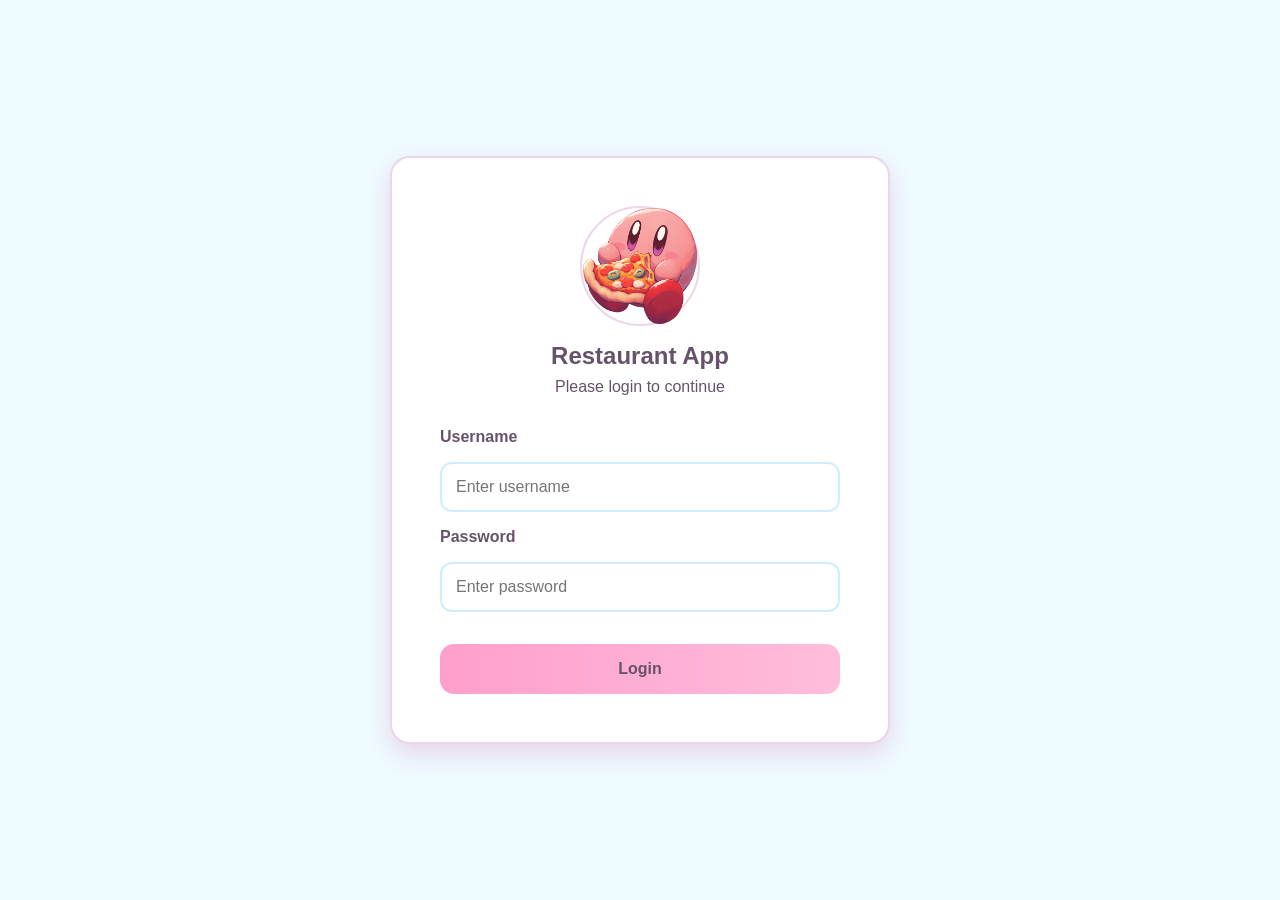
<file: index.html>
<!DOCTYPE html>
<html lang="en">

<head>
    <meta charset="UTF-8">
    <meta name="viewport" content="width=device-width, initial-scale=1.0">
    <title>Restaurant Login</title>
    <link rel="stylesheet" href="./css/styles.css">
</head>

<body class = "login-page">

    <main class="login-container">

        <section class="login-card">

            <div class="login-logo">
                <img src="./img/kirby.png" alt="Kirby">
            </div>

            <h1>Restaurant App</h1>

            <p>Please login to continue</p>

            <form id="login-form">

                <label for="username">
                    Username
                </label>

                <input id="username" type="text" placeholder="Enter username">

                <label for="password">
                    Password
                </label>

                <input id="password" type="password" placeholder="Enter password">

                <button id="btn-login" type="submit">
                    Login
                </button>

            </form>

        </section>

    </main>

    <script src="./js/index.js"></script>

</body>

</html>
</file>
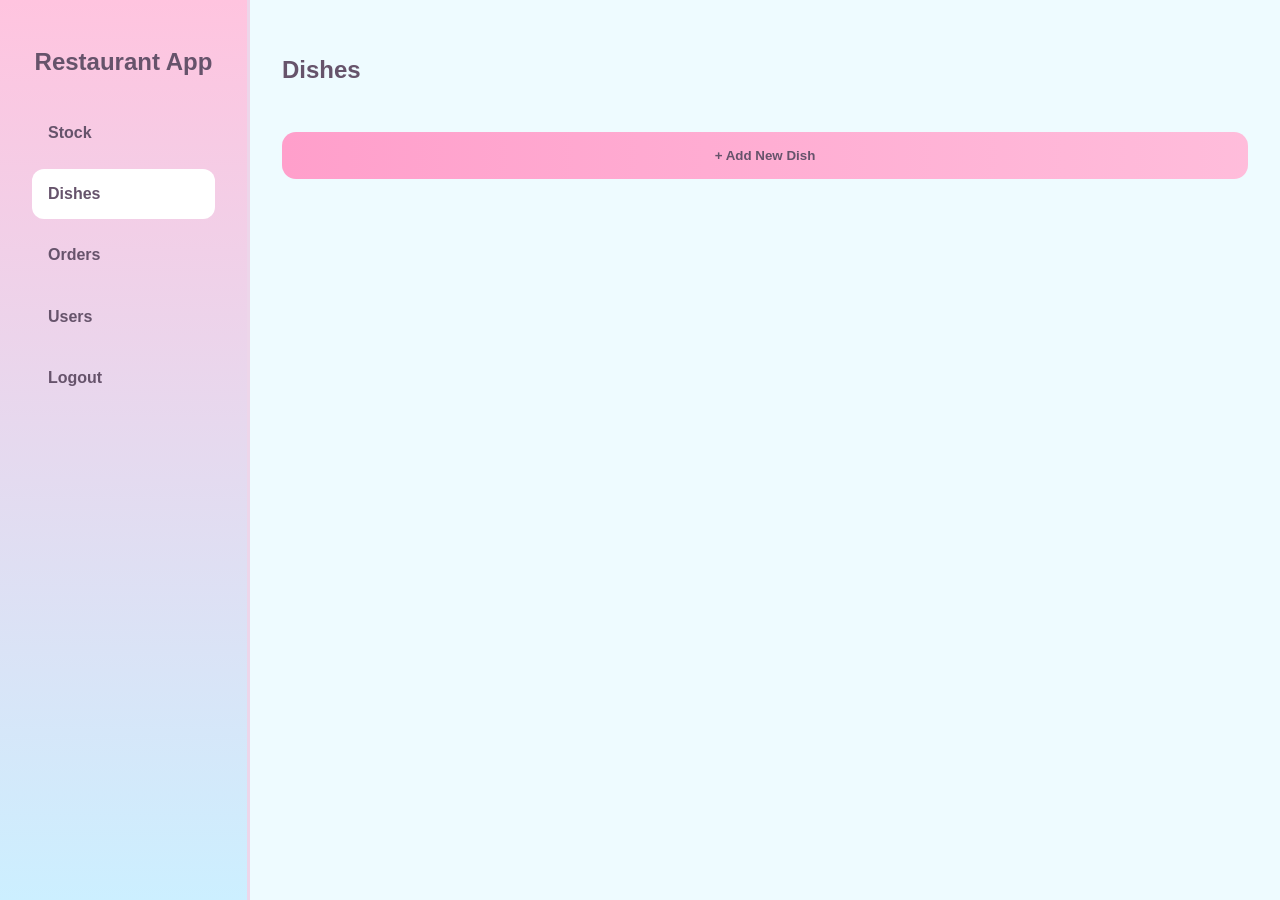
<file: dishes.html>
<!DOCTYPE html>
<html lang="en">

<head>

    <meta charset="UTF-8">
    <meta name="viewport" content="width=device-width, initial-scale=1.0">
    <title>Restaurant Dishes</title>

    <link rel="stylesheet" href="./css/styles.css">

</head>

<body>

    <header class="header-mobile">

        <h1>Restaurant App</h1>

    </header>

    <nav class="sidebar">

        <h2>Restaurant App</h2>

        <ul>

            <li>

                <a href="stock.html">

                    Stock

                </a>

            </li>

            <li class="active">

                <a href="dishes.html">

                    Dishes

                </a>

            </li>

            <li>

                <a href="orders.html">

                    Orders

                </a>

            </li>

            
             <li>

                <a href="users.html">

                    Users

                </a>
        

            </li>

            <li>

                <a id="btn-logout" href="#">

                    Logout

                </a>

            </li>

        </ul>

    </nav>

    <main class="container">

        <section class="dishes-section">

            <div class="section-header">

                <h2>Dishes</h2>

            </div>

            <div
                id="dishes-container"
                class="ingredients-grid">

            </div>

            <button
                id="btn-add-dish"
                class="add-btn">

                + Add New Dish

            </button>

        </section>

    </main>

    <nav class="bottom-nav">

        <a href="stock.html">

            📦

            <span>Stock</span>

        </a>

        <a href="dishes.html">

            🍔

            <span>Dishes</span>

        </a>

        <a href="orders.html">

            📋

            <span>Orders</span>

        </a>

         <a href="users.html">

            👤

            <span>Users</span>

        </a>

        <a id="btn-logout-mobile" href="#">

            🚪

            <span>Logout</span>

        </a>

    </nav>

    <!-- Modal -->

    <div
        id="dish-modal"
        class="modal">

        <div class="modal-content">

            <h2>Add Dish</h2>

            <input
                id="dish-code"
                type="text"
                placeholder="Code">

            <input
                id="dish-name"
                type="text"
                placeholder="Name">

            <input
                id="dish-description"
                type="text"
                placeholder="Description">

            <input
                id="dish-price"
                type="number"
                placeholder="Price">

             <h3>Available Ingredients</h3>

            <div id="ingredients-list"></div>

            <h3>Selected Ingredients</h3>
            

            <div
                id="selected-ingredients"
                class="selected-ingredients">

            </div>

            <div class="modal-actions">

                <button id="btn-save">

                    Save

                </button>

                <button id="btn-cancel">

                    Cancel

                </button>

            </div>

        </div>

    </div>

    <script src="./js/dishes.js"></script>

</body>

</html>
</file>
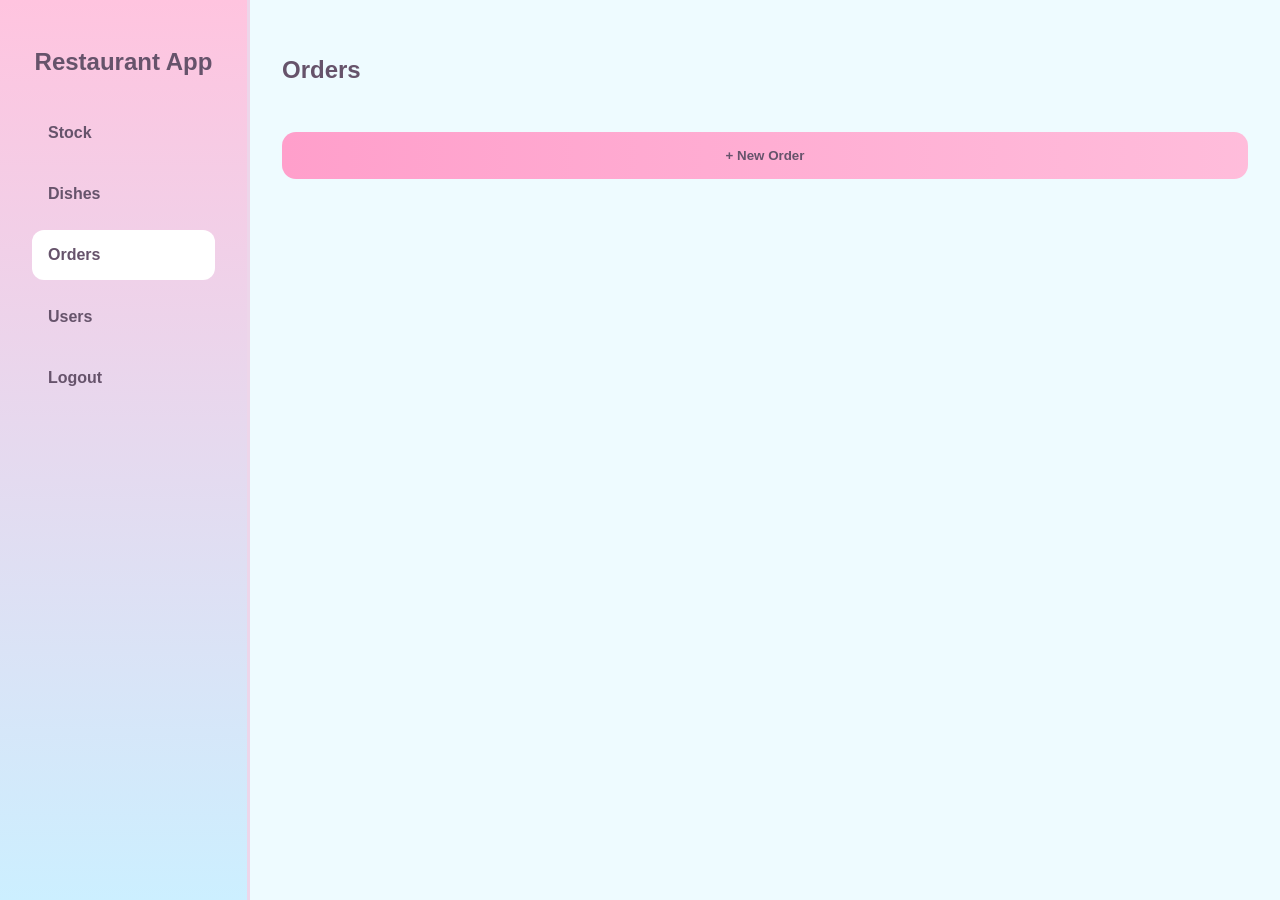
<file: orders.html>
<!DOCTYPE html>
<html lang="en">
<head>
    <meta charset="UTF-8">
    <meta name="viewport" content="width=device-width, initial-scale=1.0">
    <title>Restaurant Orders</title>
    <link rel="stylesheet" href="./css/styles.css">
</head>
<body>
    <header class="header-mobile">
        <h1>Restaurant App</h1>
    </header>

    <nav class="sidebar">
        <h2>Restaurant App</h2>
        <ul>
            <li>
                <a href="stock.html">Stock</a>
            </li>
            <li>
                <a href="dishes.html">Dishes</a>
            </li>
            <li class="active">
                <a href="orders.html">Orders</a>
            </li>

            <li>

                <a href="users.html">

                    Users

                </a>
        

            </li>
            <li>
                <a id="btn-logout" href="#">Logout</a>
            </li>
            

        </ul>
    </nav>

    <main class="container">
        <section class="orders-section">
            <div class="section-header">
                <h2>Orders</h2>
            </div>

            <div id="orders-container" class="ingredients-grid"></div>

            <button id="btn-add-order" class="add-btn">
                + New Order
            </button>
        </section>
    </main>

    <nav class="bottom-nav">
        <a href="stock.html">
            📦
            <span>Stock</span>
        </a>

        <a href="dishes.html">
            🍔
            <span>Dishes</span>
        </a>

        <a href="orders.html">
            📋
            <span>Orders</span>
        </a>

         <a href="users.html">

            👤

            <span>Users</span>

        </a>

        <a id="btn-logout-mobile" href="#">
            🚪
            <span>Logout</span>
        </a>
    </nav>

    <div id="order-modal" class="modal">
        <div class="modal-content">
            <h2>New Order</h2>

            <select id="customer-select"></select>

            <select id="dish-select"></select>

            <input id="dish-quantity" type="number" min="1" value="1" placeholder="Quantity">

            <div class="modal-actions">
                <button id="btn-save">Save</button>
                <button id="btn-cancel">Cancel</button>
            </div>
        </div>
    </div>

    <script src="./js/orders.js"></script>
</body>
</html>
</file>
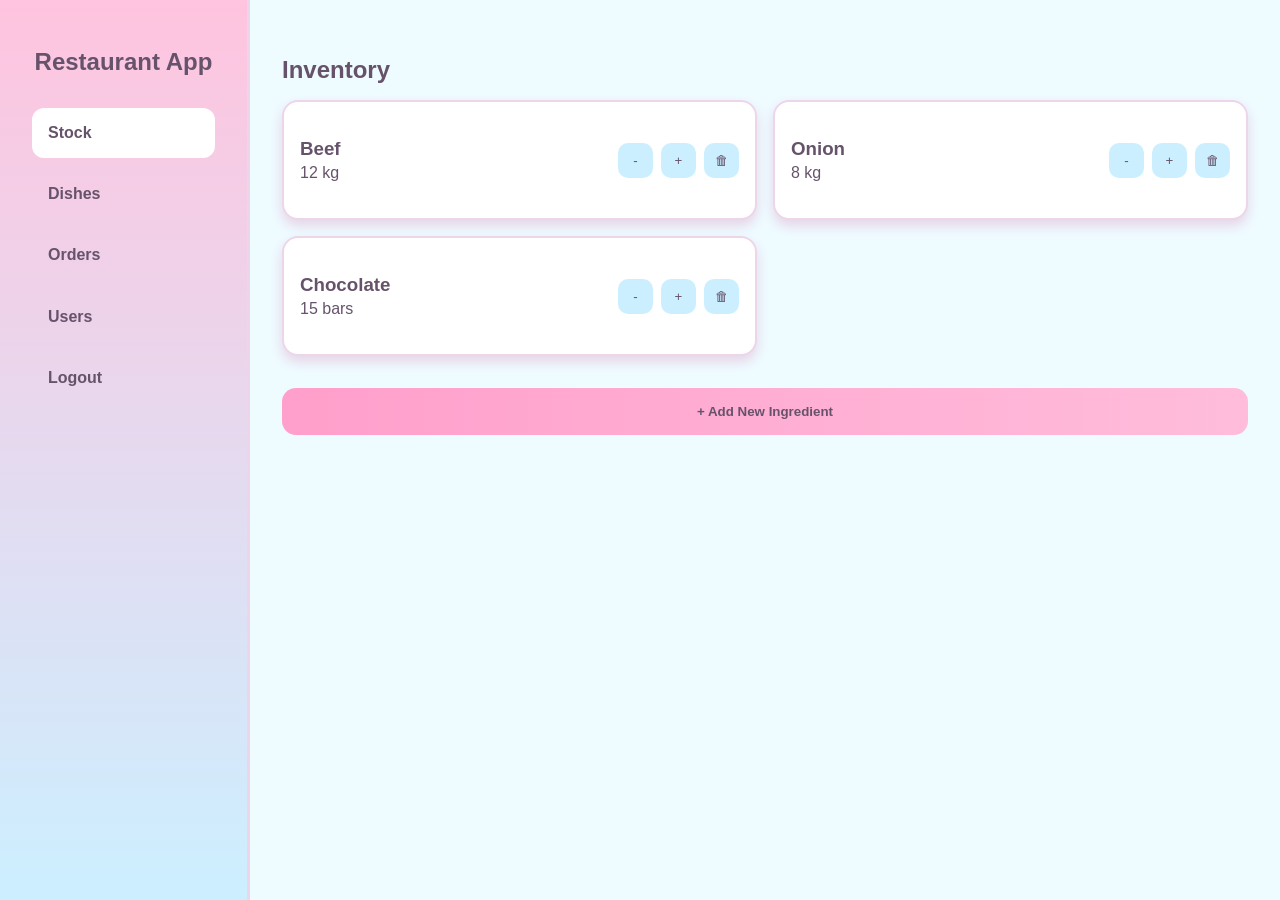
<file: stock.html>
<!DOCTYPE html>
<html lang="en">

<head>
    <meta charset="UTF-8">
    <meta name="viewport" content="width=device-width, initial-scale=1.0">
    <title>Restaurant Stock</title>
    <link rel="stylesheet" href="./css/styles.css">
</head>

<body>

<header class="header-mobile">

    <h1>Restaurant App</h1>

</header>

    <nav class="sidebar">

        <h2>Restaurant App</h2>

        <ul>

            <li class="active">
                <a href="stock.html"> Stock</a>
            </li>

            <li>
                <a href="dishes.html">Dishes</a>
            </li>

            <li>
                <a href="orders.html"> Orders</a>
            </li>

            
             <li>

                <a href="users.html">

                    Users

                </a>
        

            </li>

            <li>
                <a id="btn-logout" href="#"> Logout</a>
            </li>
            

        </ul>

    </nav>

    <main class="container">

        <section class="stock-section">

            <div class="section-header">
                <h2>Inventory</h2>
            </div>

            <div id="stock-container" class="ingredients-grid"></div>

            <button id="btn-add-ingredient" class="add-btn">
                + Add New Ingredient
            </button>

        </section>

    </main>

    <nav class="bottom-nav">
    <a href="stock.html">📦<span>Stock</span></a>
    <a href="dishes.html">🍔<span>Dishes</span></a>
    <a href="orders.html">📋<span>Orders</span></a>
     <a href="users.html">

            👤

            <span>Users</span>

        </a>
    <a id="btn-logout-mobile" href="#">🚪<span>Logout</span></a>

</nav>


    <!-- Modal -->

    <div id="ingredient-modal" class="modal">

        <div class="modal-content">

            <h2>Add Ingredient</h2>

            <input id="ingredient-code" type="text" placeholder="Code">
            <input id="ingredient-name" type="text" placeholder="Name">
            <input id="ingredient-description" type="text" placeholder="Description">
            <input id="ingredient-quantity" type="number" placeholder="Quantity">
            <input id="ingredient-unit" type="text" placeholder="Unit">
            <div class="modal-actions">

                <button id="btn-save">Save</button>
                <button id="btn-cancel">Cancel</button>

            </div>

        </div>
    </div>

    <script src="./js/stock.js"></script>

</body>

</html>
</file>
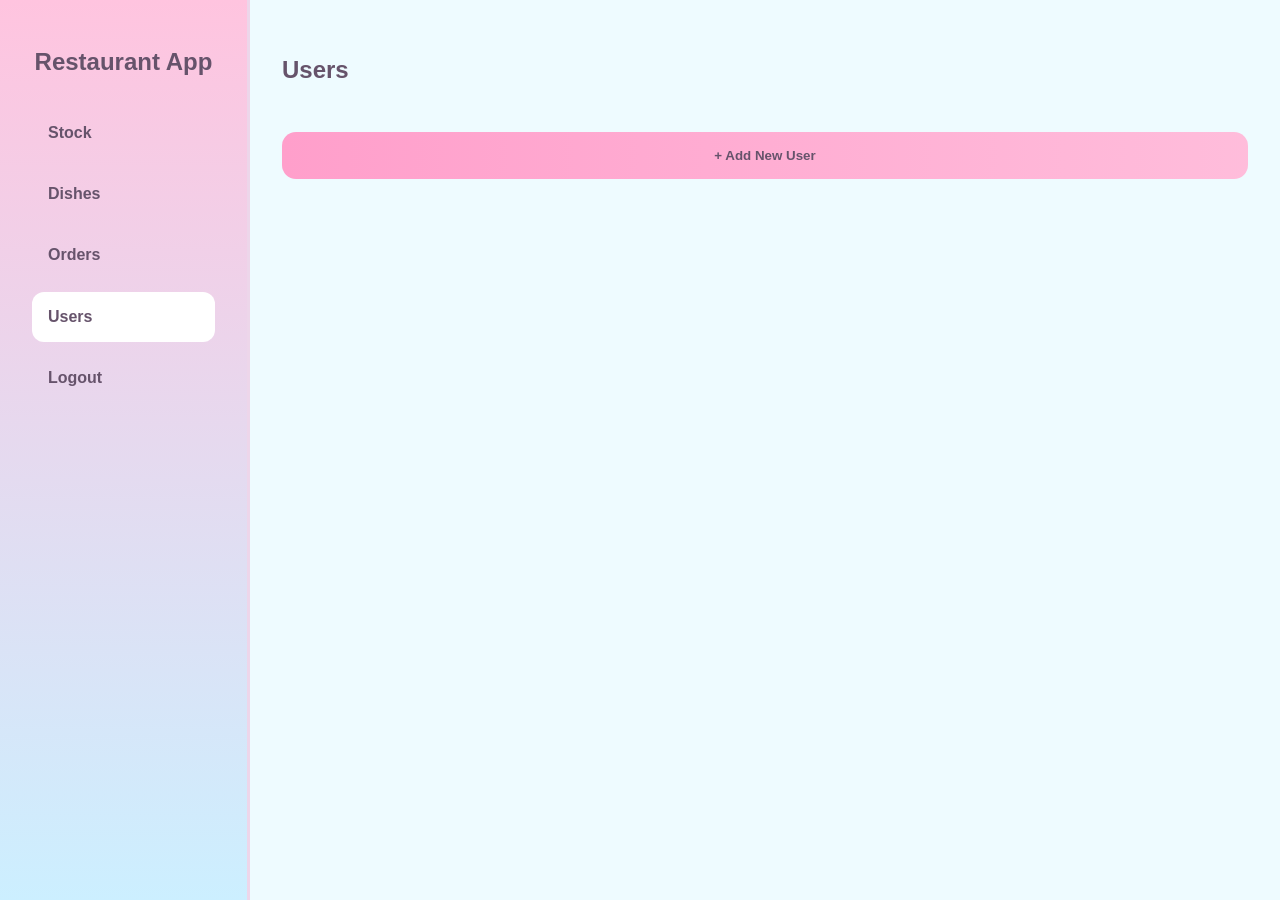
<file: users.html>
<!DOCTYPE html>
<html lang="en">

<head>

    <meta charset="UTF-8">
    <meta name="viewport" content="width=device-width, initial-scale=1.0">

    <title>Restaurant Users</title>

    <link rel="stylesheet" href="./css/styles.css">

</head>

<body>

    <header class="header-mobile">

        <h1>Restaurant App</h1>

    </header>

    <nav class="sidebar">

        <h2>Restaurant App</h2>

        <ul>

            <li>

                <a href="stock.html">

                    Stock

                </a>

            </li>

            <li>

                <a href="dishes.html">

                    Dishes

                </a>

            </li>

            <li>

                <a href="orders.html">

                    Orders

                </a>

            </li>

            <li class="active">

                <a href="users.html">

                    Users

                </a>

            </li>

            <li>

                <a
                    id="btn-logout"
                    href="#">

                    Logout

                </a>

            </li>

        </ul>

    </nav>

    <main class="container">

        <section class="users-section">

            <div class="section-header">

                <h2>Users</h2>

            </div>

            <div
                id="users-container"
                class="ingredients-grid">

            </div>

            <button
                id="btn-add-user"
                class="add-btn">

                + Add New User

            </button>

        </section>

    </main>

    <nav class="bottom-nav">

        <a href="stock.html">

            📦

            <span>Stock</span>

        </a>

        <a href="dishes.html">

            🍔

            <span>Dishes</span>

        </a>

        <a href="orders.html">

            📋

            <span>Orders</span>

        </a>

        <a href="users.html">

            👤

            <span>Users</span>

        </a>

        <a
            id="btn-logout-mobile"
            href="#">

            🚪

            <span>Logout</span>

        </a>

    </nav>

    <!-- Modal -->

    <div
        id="user-modal"
        class="modal">

        <div class="modal-content">

            <h2>Add User</h2>

            <input
                id="user-code"
                type="text"
                placeholder="Code">

            <input
                id="user-identification"
                type="text"
                placeholder="Identification">

            <input
                id="user-name"
                type="text"
                placeholder="Name">

            <input
                id="user-phone"
                type="text"
                placeholder="Phone">

            <input
                id="user-email"
                type="email"
                placeholder="Email">

            <select id="user-gender">

                <option value="">

                    Select Gender (Optional)

                </option>

                <option value="Female">

                    Female

                </option>

                <option value="Male">

                    Male

                </option>

            </select>

            <div class="modal-actions">

                <button id="btn-save">

                    Save

                </button>

                <button id="btn-cancel">

                    Cancel

                </button>

            </div>

        </div>

    </div>

    <script src="./js/users.js"></script>

</body>

</html>
</file>
<file: css/styles.css>
:root{

    --kirby-sky:#eefbff;
    --kirby-cloud:#ffffff;
    --kirby-pink:#ffc4df;
    --kirby-blush:#ff9fcb;
    --kirby-blue:#ccefff;
    --kirby-mint:#dcfff4;
    --kirby-star:#ffe89c;

    --dream-text:#66536b;
    --dream-shadow:#e6d5e7;
    --dream-border:#edd6ea;

}

/* Reset */

*{

    margin:0;
    padding:0;
    box-sizing:border-box;

}

body{

    font-family:Arial,sans-serif;
    background:var(--kirby-sky);
    color:var(--dream-text);

    min-height:100vh;

}

/* MOBILE */

.bottom-nav{

    position:fixed;
    bottom:0;
    left:0;
    width:100%;
    display:flex;
    justify-content:space-around;
    align-items:center;
    padding:1rem;
    background:var(--kirby-cloud);
    border-top:2px solid var(--dream-border);
    box-shadow:0 -4px 10px var(--dream-shadow);

}

.bottom-nav a{

    display:flex;
    flex-direction:column;
    align-items:center;
    gap:.3rem;
    text-decoration:none;
    color:var(--dream-text);
    font-weight:bold;

}

.header-mobile{

    display:flex;
    align-items:center;
    gap:1rem;
    padding:1rem;
    background:var(--kirby-pink);
    border-bottom:2px solid var(--dream-border);

}

.menu-btn{

    border:none;
    background:none;
    font-size:1.5rem;
    color:var(--dream-text);
    cursor:pointer;

}


.container{

    padding:1rem;

}

.section-header{

    margin:1.5rem 0 1rem;

}

.section-header h2{

    color:var(--dream-text);

}

.ingredients-grid{

    display:grid;
    gap:1rem;

}

.ingredient-card{

    display:flex;
    align-items:center;
    gap:1rem;
    background:var(--kirby-cloud);
    padding:1rem;
    border-radius:16px;
    border:2px solid var(--dream-border);
    box-shadow:0 6px 12px var(--dream-shadow);

}

.ingredient-image{

    width:60px;
    height:60px;
    border-radius:10px;
    background:linear-gradient(
        135deg,
        var(--kirby-pink),
        var(--kirby-blue)
    );

}

.ingredient-info{

    flex:1;

}

.ingredient-info h3{

    color:var(--dream-text);
    margin-bottom:.3rem;

}

.ingredient-info p{

    color:var(--dream-text);

}

.actions{

    display:flex;
    gap:.5rem;

}

.actions button{

    width:35px;
    height:35px;
    border:none;
    border-radius:10px;
    cursor:pointer;
    background:var(--kirby-blue);
    color:var(--dream-text);
    transition:.3s;

}

.actions button:hover{

    background:var(--kirby-pink);

}

.add-btn{

    margin-top:2rem;
    width:100%;
    padding:1rem;
    border:none;
    border-radius:14px;
    background:linear-gradient(
        90deg,
        var(--kirby-blush),
        var(--kirby-pink),
        var(--kirby-blue)
    );
    background-size:250%;
    color:var(--dream-text);
    font-weight:bold;
    cursor:pointer;
    transition:.4s;

}



.add-btn:hover{

    background-position:right;

}

.sidebar{

    display:none;
    background:linear-gradient(
        180deg,
        var(--kirby-pink),
        var(--kirby-blue)
    );

}

.sidebar.show-menu{

    display:block;

}

.sidebar h2{

    color:var(--dream-text);
    text-align:center;
    margin:1rem 0;

}

.sidebar ul{

    list-style:none;

}

.sidebar li{

    margin-bottom:.7rem;
    padding:1rem;
    border-radius:12px;

}

.sidebar li:hover{

    background:var(--kirby-cloud);

}

.sidebar a{

    display:block;
    text-decoration:none;
    color:var(--dream-text);
    font-weight:bold;

}

.active{

    background:var(--kirby-cloud);

}


.header-btn{

    width:40px;
    height:40px;
    border:none;
    border-radius:10px;
    background:var(--kirby-blue);
    color:var(--dream-text);
    font-size:1.4rem;
    cursor:pointer;
    transition:.3s;

}

.header-btn:hover{

    background:var(--kirby-pink);

}


/* DESKTOP */

@media(min-width:1024px){

    body{
        display:grid;
        grid-template-columns:250px 1fr;
    }

    .header-mobile{
        display:none;
    }

    .sidebar{
    display:block;
    position:static;
    width:auto;
    min-height:100vh;
    background:linear-gradient(
        180deg,
        var(--kirby-pink),
        var(--kirby-blue)
    );
    border-right:3px solid var(--dream-border);
    padding:2rem;

}

    .sidebar h2{
        color:var(--dream-text);
        text-align:center;
        margin-bottom:2rem;
    }

    .sidebar ul{
        list-style:none;
        margin-top:2rem;
    }

    .sidebar li{
        margin-bottom:.7rem;
        padding:1rem;
        border-radius:12px;
        transition:.3s;
    }

    .sidebar li:hover{
        background:var(--kirby-cloud);
    }

    .sidebar a{
        display:block;
        text-decoration:none;
        color:var(--dream-text);
        font-weight:bold;
    }

    .active{
        background:var(--kirby-cloud);
    }

    .container{
        padding:2rem;
    }

    .ingredients-grid{
        grid-template-columns:repeat(2,1fr);
    }

    .ingredient-card{
        min-height:120px;
    }

    .bottom-nav{
    display:none;

    }
    .ingredient-item{

    padding:1rem;

}

#ingredients-list{

    display:flex;
    flex-direction:column;
    gap:.7rem;
    margin:1rem 0;

    max-height:220px;
    overflow-y:auto;

}

    }
    


/* MODAL */

.modal{

    display:none;
    position:fixed;
    inset:0;
    background:rgba(102,83,107,.45);
    justify-content:center;
    align-items:center;
    z-index:2000;

}

.modal-content{

    width:500px;
    max-width:90%;
    max-height:90vh;
    overflow-y:auto;

    background:var(--kirby-cloud);
    border:3px solid var(--kirby-pink);
    border-radius:20px;
    padding:2rem;

    display:flex;
    flex-direction:column;
    gap:1rem;

    box-shadow:0 10px 25px var(--dream-shadow);

}

.modal-content h2{

    text-align:center;
    color:var(--dream-text);

}

.modal-content input{

    padding:12px;
    border:2px solid var(--kirby-blue);
    border-radius:10px;
    background:var(--kirby-cloud);
    color:var(--dream-text);
    font-size:1rem;
    outline:none;

}

.modal-content input:focus{

    border-color:var(--kirby-blush);

}

.modal-actions{

    display:flex;
    justify-content:flex-end;
    gap:1rem;
    margin-top:.5rem;

}

.modal-actions button{

    padding:12px 20px;
    border:none;
    border-radius:12px;
    cursor:pointer;
    font-weight:bold;
    transition:.3s;

}

#btn-save{

    background:linear-gradient(
        90deg,
        var(--kirby-blush),
        var(--kirby-pink)
    );

    color:var(--dream-text);

}

#btn-save:hover{

    transform:translateY(-2px);

}

#btn-cancel{

    background:var(--kirby-blue);
    color:var(--dream-text);

}

#btn-cancel:hover{

    background:var(--kirby-mint);

}



#dish-ingredient{

    padding:12px;
    border:2px solid var(--kirby-blue);
    border-radius:10px;
    background:var(--kirby-cloud);
    color:var(--dream-text);

}

/* DISHES */

#ingredients-list{

    display:flex;
    flex-direction:column;
    gap:.7rem;
    margin:1rem 0;

}

.ingredient-item{

    display:flex;
    justify-content:space-between;
    align-items:center;
    padding:.8rem 1rem;
    background:var(--kirby-cloud);
    border:2px solid var(--dream-border);
    border-radius:12px;

}

.ingredient-item p{

    font-weight:bold;
    color:var(--dream-text);

}

.ingredient-item button{

    width:40px;
    height:40px;
    border:none;
    border-radius:10px;
    background:var(--kirby-blue);
    color:var(--dream-text);
    font-size:1.2rem;
    cursor:pointer;
    transition:.3s;

}

.ingredient-item button:hover{

    background:var(--kirby-pink);

}

#selected-ingredients{

    margin-top:1rem;
    padding:1rem;
    min-height:70px;
    max-height:150px;
    overflow-y:auto;
    background:var(--kirby-cloud);
    border:2px dashed var(--dream-border);
    border-radius:12px;
    display:flex;
    flex-direction:column;
    gap:.5rem;

}

#selected-ingredients p{

    padding:.5rem .8rem;
    background:var(--kirby-mint);
    border-radius:8px;
    color:var(--dream-text);
    font-weight:bold;

}

.modal-content h3{

    margin-top:1rem;
    color:var(--dream-text);

}

/* ORDERS */

.orders-section{

    width:100%;

}

#customer-name,
#customer-phone,
#dish-quantity,
#dish-select{

    width:100%;
    padding:12px;
    border:2px solid var(--kirby-blue);
    border-radius:10px;
    background:var(--kirby-cloud);
    color:var(--dream-text);
    font-size:1rem;
    outline:none;

}

#customer-name:focus,
#customer-phone:focus,
#dish-quantity:focus,
#dish-select:focus{

    border-color:var(--kirby-blush);

}

#dish-select{

    cursor:pointer;

}

.ingredient-info p{

    margin-top:.3rem;

}

.order-status{

    display:inline-block;
    margin-top:.6rem;
    padding:.4rem .8rem;
    border-radius:20px;
    background:var(--kirby-mint);
    font-weight:bold;

}

.actions{

    align-items:center;

}

.login-container{

    width:100%;
    min-height:100vh;

    display:flex;
    justify-content:center;
    align-items:center;

}

.login-card{

    width:100%;
    max-width:420px;
    background:var(--kirby-cloud);
    border:2px solid var(--dream-border);
    border-radius:20px;
    padding:2rem;
    box-shadow:0 10px 25px var(--dream-shadow);

}

.login-logo{

    width:90px;
    height:90px;
    margin:0 auto 1rem;
    display:flex;
    justify-content:center;
    align-items:center;
    border-radius:50%;
    background:var(--kirby-cloud);
    border:2px solid var(--dream-border);
    font-size:2.5rem;

}

.login-card h1{

    text-align:center;
    margin-bottom:.5rem;

}

.login-card p{

    text-align:center;
    margin-bottom:2rem;

}

form{

    display:flex;
    flex-direction:column;
    gap:1rem;

}

label{

    font-weight:bold;

}

input{

    padding:14px;
    border:2px solid var(--kirby-blue);
    border-radius:12px;
    outline:none;
    background:var(--kirby-cloud);
    color:var(--dream-text);
    font-size:1rem;

}

input:focus{

    border-color:var(--kirby-blush);

}

#btn-login{

    margin-top:1rem;
    padding:1rem;
    border:none;
    border-radius:14px;
    cursor:pointer;
    font-size:1rem;
    font-weight:bold;
    color:var(--dream-text);
    background:linear-gradient(
        90deg,
        var(--kirby-blush),
        var(--kirby-pink),
        var(--kirby-blue)
    );
    background-size:250%;
    transition:.4s;

}

#btn-login:hover{

    background-position:right;

}

@media(min-width:1024px){

    .login-card{

        max-width:600px;
        padding:3rem;

    }

}

.login-logo{

    width:120px;
    height:120px;
    margin:0 auto 1rem;

}

.login-logo img{

    width:100%;
    height:100%;
    object-fit:contain;

}

@media(min-width:1024px){

    body.login-page{

        display:flex;
        justify-content:center;
        align-items:center;

    }

    .login-card{

        width:500px;

    }

}

.modal-content select{

    width:100%;
    padding:12px;
    margin-bottom:15px;
    border:1px solid var(--kirby-pink);
    border-radius:8px;
    background-color: var(--kirby-cloud);

}
</file>
